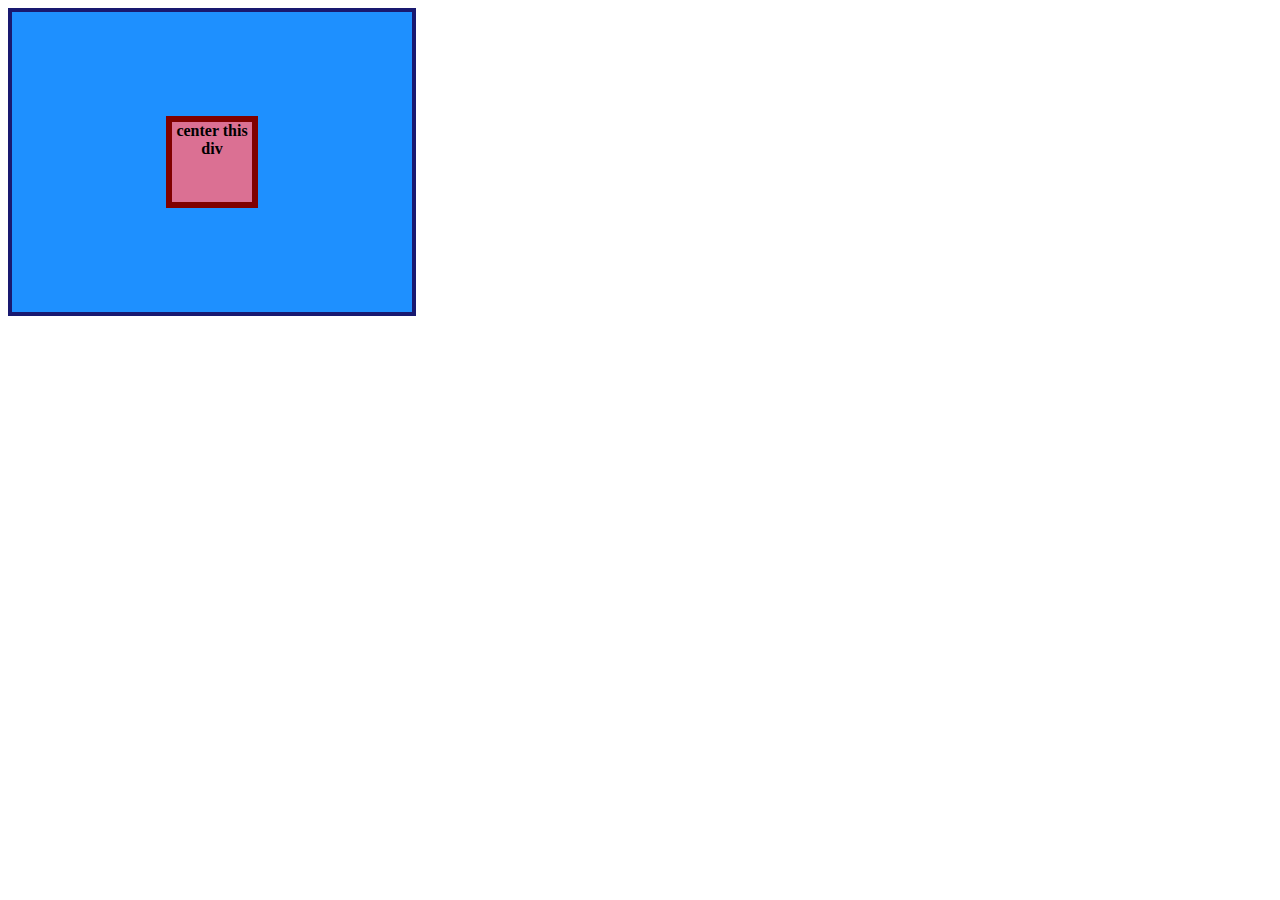
<file: flex-center/index.html>
<!DOCTYPE html>
<html lang="en">
  <head>
    <meta charset="UTF-8">
    <meta http-equiv="X-UA-Compatible" content="IE=edge">
    <meta name="viewport" content="width=device-width, initial-scale=1.0">
    <title>CENTER THIS DIV</title>
    <link rel="stylesheet" href="style.css">
  </head>
  <body>
    <div class="container">
      <div class="box">center this div</div>
    </div>
  </body>
</html>
</file>
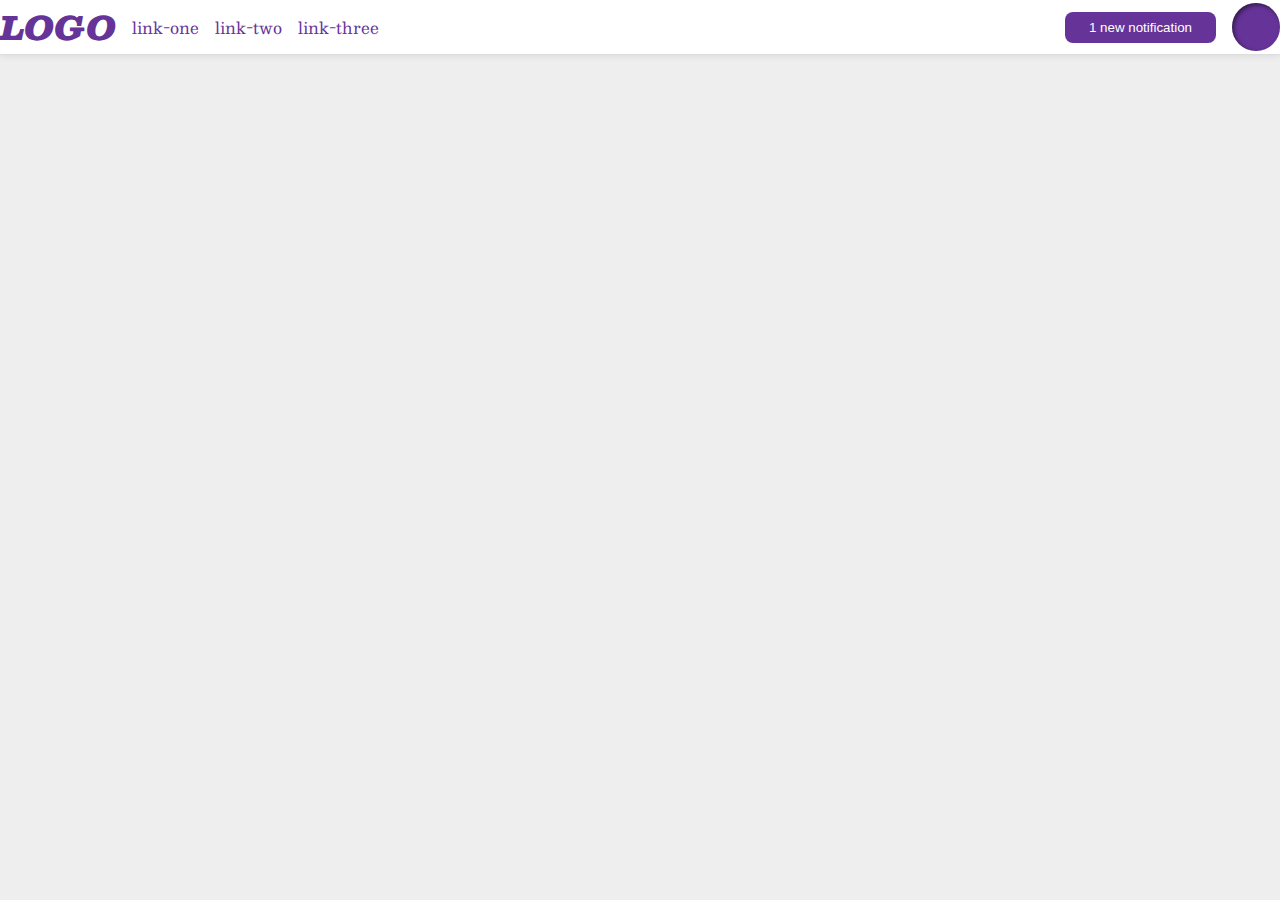
<file: flex-header-2/index.html>
<!DOCTYPE html>
<html lang="en">
  <head>
    <meta charset="UTF-8">
    <meta http-equiv="X-UA-Compatible" content="IE=edge">
    <meta name="viewport" content="width=device-width, initial-scale=1.0">
    <title>Flex Header 2</title>
    <link rel="stylesheet" href="style.css">
  </head>
  <body>
    <div class="header">
        <div class="first">
            <div class="logo">
                LOGO
            </div>
            <ul class="links">
                <li><a href="google.com">link-one</a></li>
                <li><a href="google.com">link-two</a></li>
                <li><a href="google.com">link-three</a></li>
            </ul>
        </div>
        <div class="second">
            <button class="notifications">
                1 new notification
            </button>
            <div class="profile-image"></div>
        </div>
    </div>
  </body>
</html>
</file>
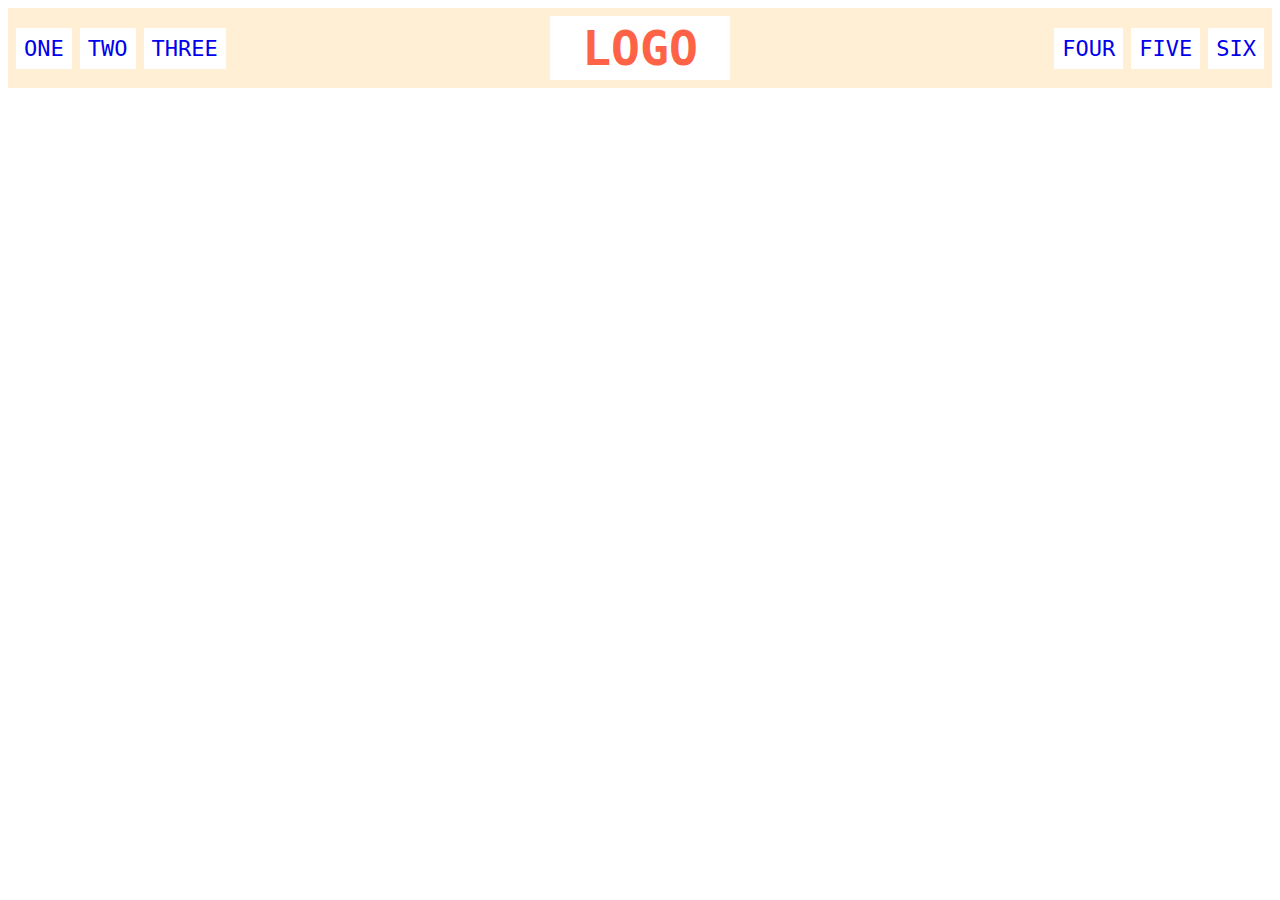
<file: flex-header/index.html>
<!DOCTYPE html>
<html lang="en">
  <head>
    <meta charset="UTF-8">
    <meta http-equiv="X-UA-Compatible" content="IE=edge">
    <meta name="viewport" content="width=device-width, initial-scale=1.0">
    <title>Flex Header</title>
    <link rel="stylesheet" href="style.css">
  </head>
  <body>
    <div class="header">
      <div class="left-links">
        <ul>
          <li><a href="#">ONE</a></li>
          <li><a href="#">TWO</a></li>
          <li><a href="#">THREE</a></li>
        </ul>
      </div>
      <div class="logo">LOGO</div>
      <div class="right-links">
        <ul>
          <li><a href="#">FOUR</a></li>
          <li><a href="#">FIVE</a></li>
          <li><a href="#">SIX</a></li>
        </ul>
      </div>
    </div>
  </body>
</html>
</file>
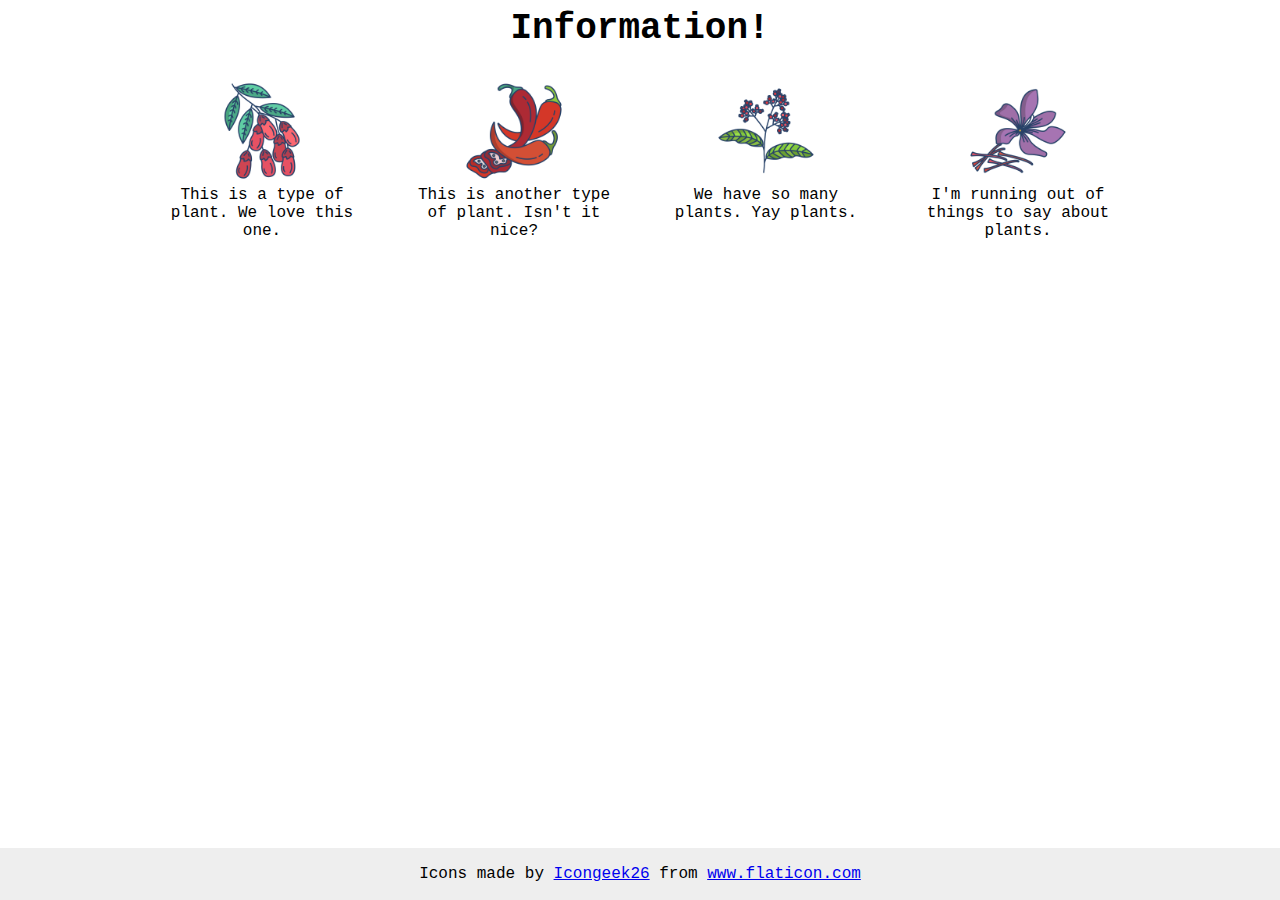
<file: flex-information/index.html>
<!DOCTYPE html>
<html lang="en">
  <head>
    <meta charset="UTF-8">
    <meta http-equiv="X-UA-Compatible" content="IE=edge">
    <meta name="viewport" content="width=device-width, initial-scale=1.0">
    <title>Information</title>
    <link rel="stylesheet" href="style.css">
  </head>
  <body>
    <div class="title">Information!</div>

    <div class="container">
        <div class="tab">
            <img src="barberry.png" alt="barberry">
            <div class="text">This is a type of plant. We love this one.</div>
        </div>

        <div class="tab">
            <img src="chilli.png" alt="chili">
            <div class="text">This is another type of plant. Isn't it nice?</div>
        </div>

        <div class="tab">
            <img src="pepper.png" alt="pepper">
            <div class="text">We have so many plants. Yay plants.</div>
        </div>

        <div class="tab">
            <img src="saffron.png" alt="saffron">
            <div class="text">I'm running out of things to say about plants.</div>
        </div>
    </div>
 
    <div class="footer">
      <div>Icons made by <a href="https://www.flaticon.com/authors/icongeek26" title="Icongeek26">Icongeek26</a> from <a href="https://www.flaticon.com/" title="Flaticon">www.flaticon.com</a></div>
    </div>
  </body>
</html>
</file>
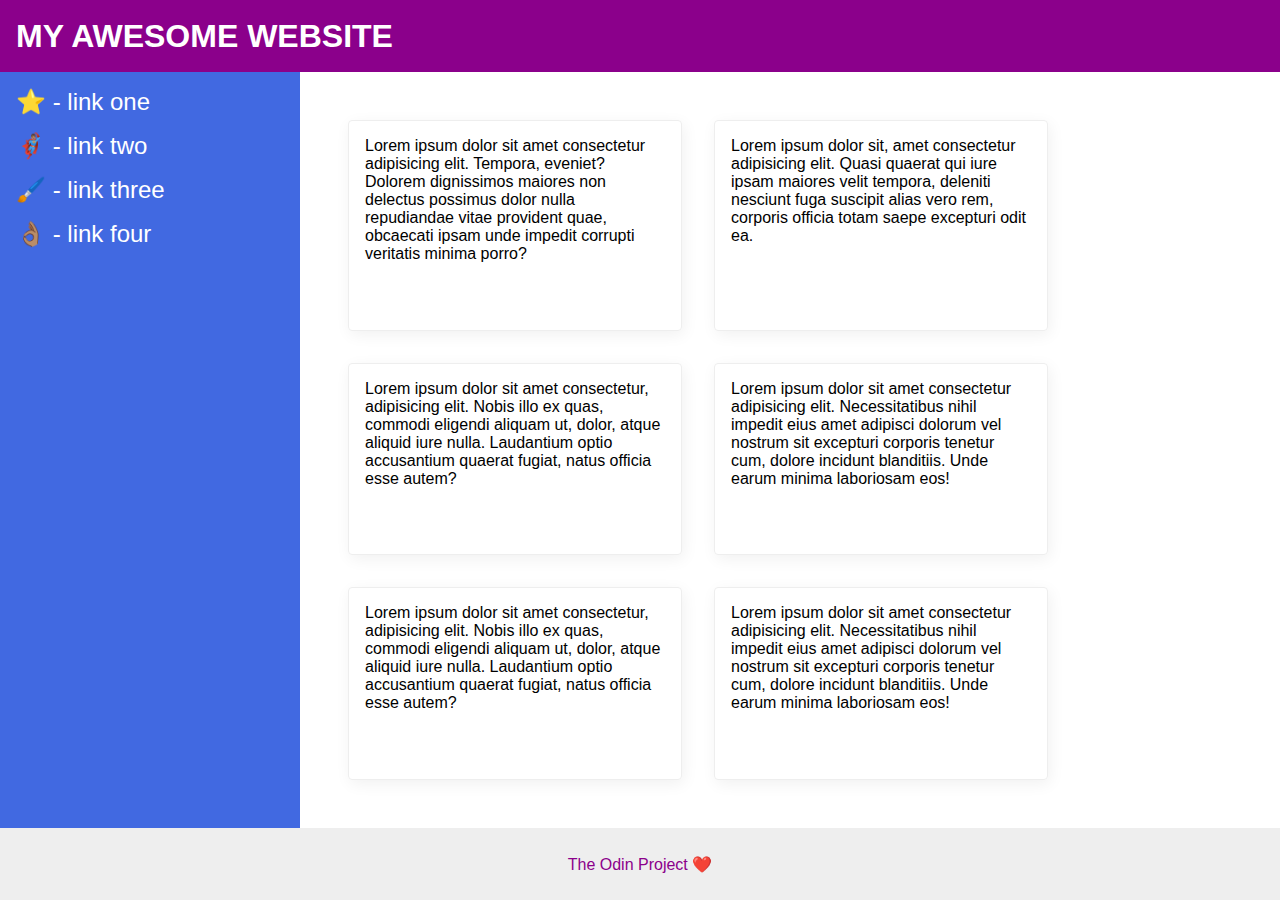
<file: flex-layout-2/index.html>
<!DOCTYPE html>
<html lang="en">
  <head>
    <meta charset="UTF-8">
    <meta http-equiv="X-UA-Compatible" content="IE=edge">
    <meta name="viewport" content="width=device-width, initial-scale=1.0">
    <title>The Holy Grail</title>
    <link rel="stylesheet" href="style.css">
  </head>
  <body>
    <div class="header">
      MY AWESOME WEBSITE
    </div>
    <div class="body">
      <div class="sidebar">
        <ul>
          <li><a href="#">⭐ - link one</a></li>
          <li><a href="#">🦸🏽‍♂️ - link two</a></li>
          <li><a href="#">🖌️ - link three</a></li>
          <li><a href="#">👌🏽 - link four</a></li>
        </ul>
      </div>
      <div class="container">
        <div class="card">Lorem ipsum dolor sit amet consectetur adipisicing elit. Tempora, eveniet? Dolorem dignissimos maiores non delectus possimus dolor nulla repudiandae vitae provident quae, obcaecati ipsam unde impedit corrupti veritatis minima porro?</div>
        <div class="card">Lorem ipsum dolor sit, amet consectetur adipisicing elit. Quasi quaerat qui iure ipsam maiores velit tempora, deleniti nesciunt fuga suscipit alias vero rem, corporis officia totam saepe excepturi odit ea.</div>
        <div class="card">Lorem ipsum dolor sit amet consectetur, adipisicing elit. Nobis illo ex quas, commodi eligendi aliquam ut, dolor, atque aliquid iure nulla. Laudantium optio accusantium quaerat fugiat, natus officia esse autem?</div>
        <div class="card">Lorem ipsum dolor sit amet consectetur adipisicing elit. Necessitatibus nihil impedit eius amet adipisci dolorum vel nostrum sit excepturi corporis tenetur cum, dolore incidunt blanditiis. Unde earum minima laboriosam eos!</div>
        <div class="card">Lorem ipsum dolor sit amet consectetur, adipisicing elit. Nobis illo ex quas, commodi eligendi aliquam ut, dolor, atque aliquid iure nulla. Laudantium optio accusantium quaerat fugiat, natus officia esse autem?</div>
        <div class="card">Lorem ipsum dolor sit amet consectetur adipisicing elit. Necessitatibus nihil impedit eius amet adipisci dolorum vel nostrum sit excepturi corporis tenetur cum, dolore incidunt blanditiis. Unde earum minima laboriosam eos!</div>
      </div>
    </div>
    <div class="footer">
      The Odin Project ❤️
    </div>
  </body>
</html>
</file>
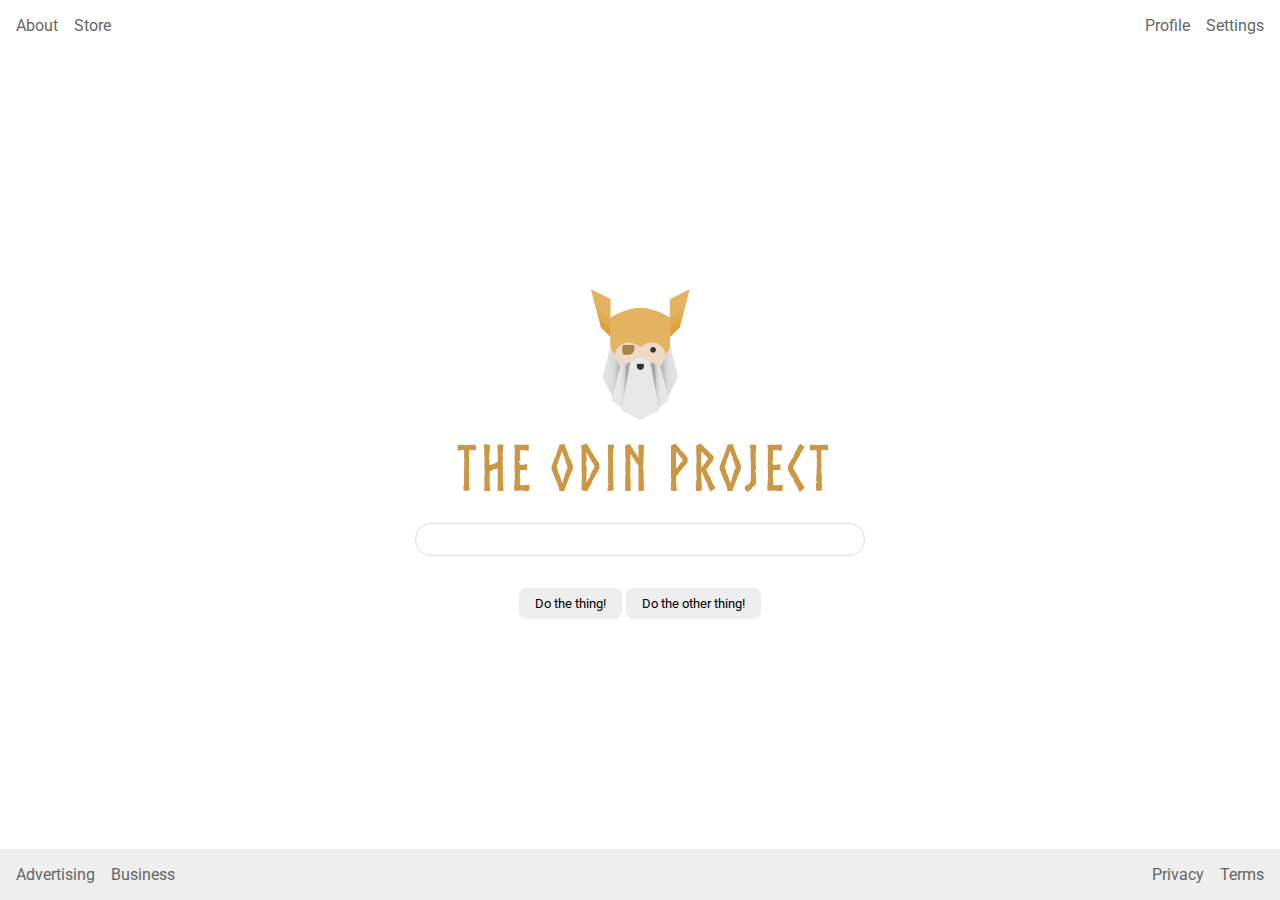
<file: flex-layout/index.html>
<!DOCTYPE html>
<html lang="en">
  <head>
    <meta charset="UTF-8">
    <meta http-equiv="X-UA-Compatible" content="IE=edge">
    <meta name="viewport" content="width=device-width, initial-scale=1.0">
    <title>LAYOUT</title>
    <link rel="stylesheet" href="./style.css">
  </head>
  <body>
    <div class="header">
      <ul class="left-links">
        <li><a href="#">About</a></li>
        <li><a href="#">Store</a></li>
      </ul>
      <ul class="right-links">
        <li><a href="#">Profile</a></li>
        <li><a href="#">Settings</a></li>
      </ul>
    </div>

    <div class="content">
      <img src="logo.png" alt="Project logo. Represents odin with the project name.">
      <div class="input">
        <input type="text">
      </div>
      <div class="buttons">
        <button>Do the thing!</button>
        <button>Do the other thing!</button>
      </div>
    </div>
    
    <div class="footer">
      <ul class="left-links">
        <li><a href="#">Advertising</a></li>
        <li><a href="#">Business</a></li>
      </ul>
      <ul class="right-links">
        <li><a href="#">Privacy</a></li>
        <li><a href="#">Terms</a></li>
      </ul>
    </div>
  </body>
</html>
</file>
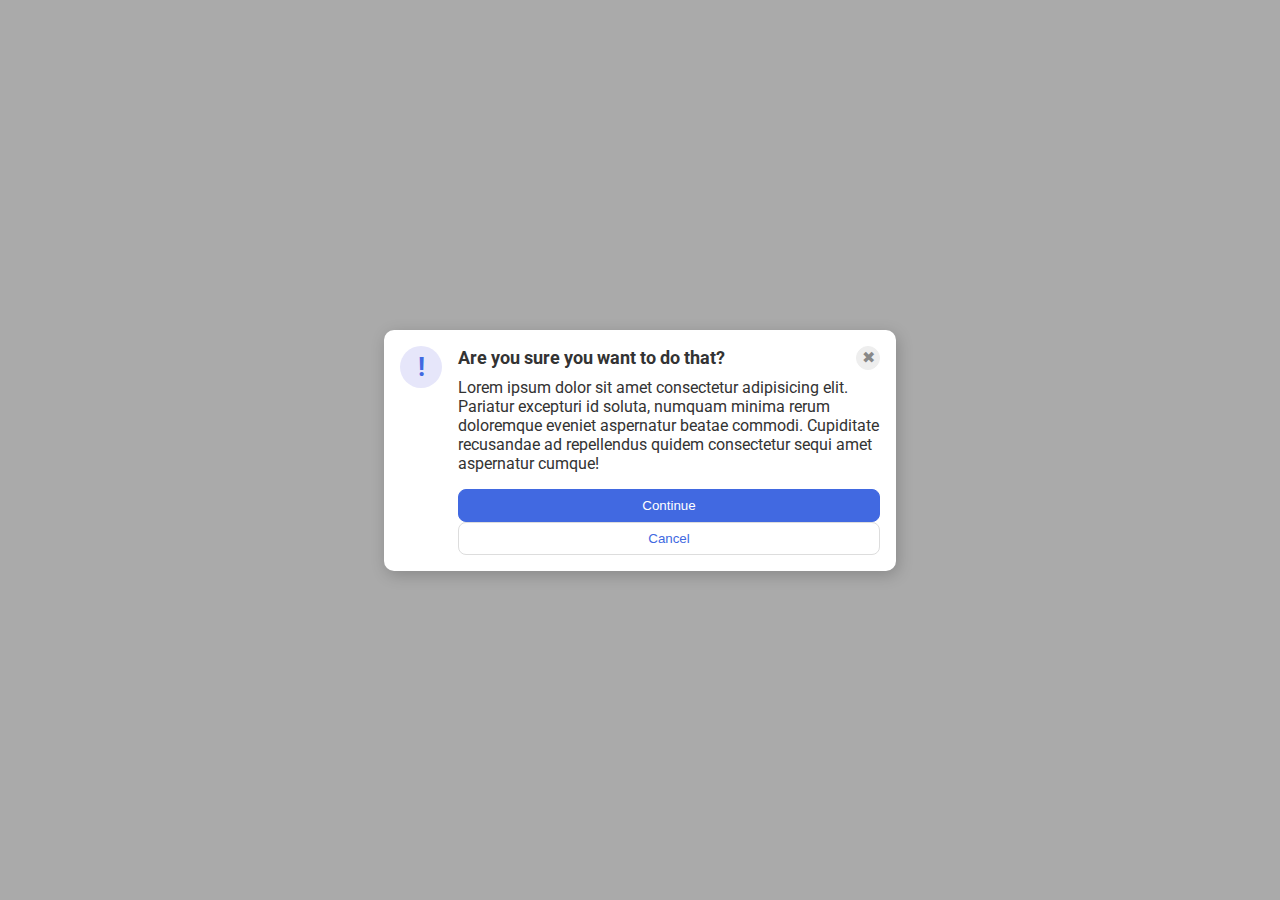
<file: flex-modal/index.html>
<!DOCTYPE html>
<html lang="en">
  <head>
    <meta charset="UTF-8">
    <meta http-equiv="X-UA-Compatible" content="IE=edge">
    <meta name="viewport" content="width=device-width, initial-scale=1.0">
    <link rel="stylesheet" href="style.css">
    <title>Modal</title>
  </head>
  <body>
    <div class="modal"> 
        <div class="icon">!</div>
   

        <div class="container">

            <div class="title">
                <div class="header">Are you sure you want to do that?</div>
                <button class="close-button">✖</button>
            </div>

            <div class="text">Lorem ipsum dolor sit amet consectetur adipisicing elit. Pariatur excepturi id soluta, numquam minima rerum doloremque eveniet aspernatur beatae commodi. Cupiditate recusandae ad repellendus quidem consectetur sequi amet aspernatur cumque!</div>
            <button class="continue">Continue</button>
            <button class="cancel">Cancel</button>
        </div>
    </div>
  </body>
</html>
</file>
<file: flex-center/style.css>
.container {
    background: dodgerblue;
    border: 4px solid midnightblue;
    width: 400px;
    height: 300px;
    display: flex;
    justify-content: center;
    align-items: center;
  }
  
  .box {
    background: palevioletred;
    font-weight: bold;
    text-align: center;
    border: 6px solid maroon;
    width: 80px;
    height: 80px;
    
  }
</file>
<file: flex-header-2/style.css>
@import url('https://fonts.googleapis.com/css2?family=Besley:ital,wght@0,400;1,900&display=swap');

body {
  margin: 0;
  background: #eee;
  font-family: Besley, serif;
}

.header {
  background: white;
  border-bottom: 1px solid #ddd;
  box-shadow: 0 0 8px rgba(0,0,0,.1);
  display: flex;
  justify-content: space-between;
  padding: 8;
}

.profile-image {
  background: rebeccapurple;
  box-shadow: inset 2px 2px 4px rgba(0,0,0,.5);
  border-radius: 50%;
  width: 48px;
  height: 48px;
}

.logo {
  color: rebeccapurple;
  font-size: 32px;
  font-weight: 900;
  font-style: italic;
}


button {
  border: none;
  border-radius: 8px;
  background: rebeccapurple;
  color: white;
  padding: 8px 24px;
}

a {
  text-decoration: none;
  color: rebeccapurple;
}

ul {
  list-style-type: none;
  display: flex;
  gap: 16px;
  margin: 0;
  padding: 0;
}

.first,
.second{
    display: flex;
    align-items:  center;
    gap: 16px;
}
</file>
<file: flex-header/style.css>
.header  {
    font-family: monospace;
    background: papayawhip;
    display: flex;
    justify-content: space-between;
    align-items: center;
    padding: 8px;
  }
  
  .logo {
    font-size: 48px;
    font-weight: 900;
    color: tomato;
    background: white;
    padding: 4px 32px;
  }
  
  ul {
    list-style-type: none;
    display: flex;
    gap: 8px;
    margin: 0;
    padding: 0;
  }
  
  a {
    font-size: 22px;
    background: white;
    padding: 8px;
    /* this removes the line under the links */
    text-decoration: none;
  }
</file>
<file: flex-information/style.css>
body {
    font-family: 'Courier New', Courier, monospace;
    text-align: center;
  }
  
  img {
    width: 100px;
    height: 100px;
  }
  
  .title {
    font-size: 36px;
    font-weight: 900;
    margin-bottom: 32px;
  }

  .container{
    display: flex;
    justify-content: center;
    gap: 52px;
  }

  .tab{
   max-width: 200px;
    
  }

  .footer {
    position: fixed;
    bottom: 0;
    left: 0;
    right: 0;
    height: 52px;
    display: flex;
    align-items: center;
    justify-content: center;
    background: #eee;
  }
</file>
<file: flex-layout-2/style.css>
body {
    font-family: -apple-system, BlinkMacSystemFont, 'Segoe UI', Roboto, Oxygen, Ubuntu, Cantarell, 'Open Sans', 'Helvetica Neue', sans-serif;
    margin: 0;
    min-height: 100vh;
  }
  
  .header {
    height: 72px;
    background: darkmagenta;
    color: white;
  }
  
  .footer {
    height: 72px;
    background: #eee;
    color: darkmagenta;
  }
  
  .sidebar {
    width: 300px;
    background: royalblue;
    box-sizing: border-box;
  }
  
  .card {
    border: 1px solid #eee;
    box-shadow: 2px 4px 16px rgba(0,0,0,.06);
    border-radius: 4px;
  }
  
  /* SOLUTION */
  
  body {
    display: flex;
    flex-direction: column;
  }
  
  .header {
    display: flex;
    align-items: center;
    padding: 0 16px;
    font-size: 32px;
    font-weight: 900;
  }
  
  .body {
    flex: 1;
    display: flex;
  }
  
  .sidebar {
    flex-shrink: 0;
    padding: 16px;
  }
  
  ul {
    list-style-type: none;
    margin: 0;
    padding: 0;
  }
  
  li {
    margin-bottom: 16px;
  }
  
  a {
    color: white;
    text-decoration: none;
    font-size: 24px;
  }
  
  .container {
    padding: 32px;
    display: flex;
    flex-wrap: wrap;
  }
  
  .card {
    padding: 16px;
    margin: 16px;
    width: 300px;
  }
  
  .footer {
    display: flex;
    align-items: center;
    justify-content: center;
  }
</file>
<file: flex-layout/style.css>
@import url('https://fonts.googleapis.com/css2?family=Roboto:wght@400;700&display=swap');

body {
  height: 100vh;
  margin: 0;
  overflow: hidden;
  font-family: Roboto, sans-serif;
  display: flex;
  flex-direction: column;
}

img {
  width: 600px;
}

button {
  font-family: Roboto, sans-serif;
  border: none;
  border-radius: 8px;
  background: #eee;
  padding: 8px 16px;
}

input {
  border: 1px solid #ddd;
  border-radius: 16px;
  padding: 8px 24px;
  width: 400px;
  margin-bottom: 16px;
}

.header,
.footer {
  display: flex;
  justify-content: space-between;
  padding: 16px;
}

.footer{
    background: #eee;
  }

.content{
    display: flex;
    justify-content: center;
    align-items: center;
    flex-direction: column;
    flex: 1;
    gap: 16px;
}

a{
     color: #666;
    text-decoration: none;
}

ul {
    display: flex;
    list-style: none;
    margin: 0;
    padding: 0;
    gap: 16px
  }
</file>
<file: flex-modal/style.css>
@import url('https://fonts.googleapis.com/css2?family=Roboto:wght@400;700&display=swap');

html, body {
  height: 100%;
}

body {
  font-family: Roboto, sans-serif;
  margin: 0;
  background: #aaa;
  color: #333;
  display: flex;
  align-items: center;
  justify-content: center;
}

.icon{
    flex-shrink: 0;
}

.container{
    display: flex;
    flex-direction: column;
}

.title {
    display: flex;
    align-items: center;
    justify-content: space-between;
    font-size: 18px;
    font-weight: 700;
    margin-bottom: 8px;
  }
  
  .text {
    margin-bottom: 16px;
  }

.modal {
  background: white;
  width: 480px;
  border-radius: 10px;
  box-shadow: 2px 4px 16px rgba(0,0,0,.2);
  display: flex;
  padding: 16px;
  gap: 16px;
}

.icon {
  color: royalblue;
  font-size: 26px;
  font-weight: 700;
  background: lavender;
  width: 42px;
  height: 42px;
  border-radius: 50%;
  display: flex;
  align-items: center;
  justify-content: center;
}

.close-button {
  background: #eee;
  border-radius: 50%;
  color: #888;
  font-weight: 400;
  font-size: 16px;
  height: 24px;
  width: 24px;
  display: flex;
  align-items: center;
  justify-content: center;
  border: 1px solid #eee;
  padding: 0;
}

button {
  cursor: pointer;
  padding: 8px 16px;
  border-radius: 8px;
}

button.continue {
  background: royalblue;
  border: 1px solid royalblue;
  color: white;
}

button.cancel {
  background: white;
  border: 1px solid #ddd;
  color: royalblue;
}
</file>
